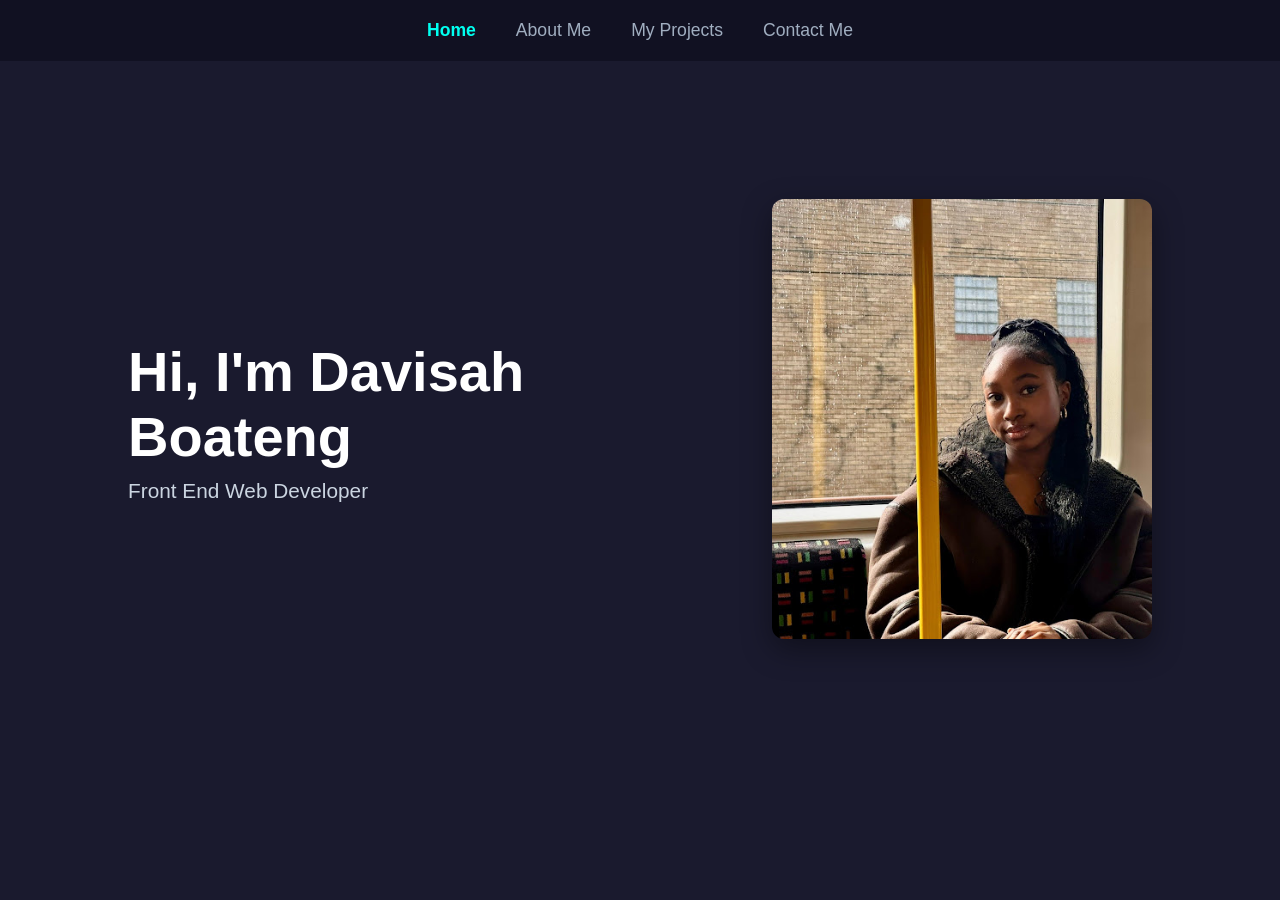
<file: index.html>
<!DOCTYPE html>
<html lang="en">
<head>
    <meta charset="UTF-8">
    <meta name="viewport" content="width=device-width, initial-scale=1.0">
    <meta name="description" content="Explore Davisah Boateng's personal portfolio website showcasing clean, responsive front-end development projects, creative CSS designs, and modern web application skills.">
    <title>Davisah Boateng | Front End Developer</title>
    <link rel="stylesheet" href="style.css">
</head>
<body>

    <!-- Main Navigation Bar -->
    <header id="home">
        <nav class="navbar">  
        <!-- Put this inside your navigation bar area -->
            <button class="hamburger" id="hamburger-btn" aria-label="Toggle navigation menu">
                <span class="bar"></span>
                <span class="bar"></span>
                <span class="bar"></span>
            </button>
            <ul class="nav-links" id="nav-links">
                <li><a href="index.html" class="active">Home</a></li>
                <li><a href="about.html">About Me</a></li>
                <li><a href="projects.html">My Projects</a></li>
                <li><a href="contact.html">Contact Me</a></li>
            </ul>
        </nav>
     </header>  
        <!-- Split Hero Elements -->
    <main>
        <div class="hero-container">
            <div class="hero-text">
                <h1>Hi, I'm Davisah Boateng</h1>
                <p class="subtitle">Front End Web Developer</p>
            </div>
            <div class="hero-image">
                <a href="https://www.linkedin.com/in/davisah-boateng-7371b7358/" target="_blank">
                    <img src="images/profile.jpg" alt="Davisah Boateng Profile Picture">
                </a>
            </div>
        </div>
    </main>
   
        <!-- Place this right before the closing body tag -->
    <script src="script.js"></script>
  


</body>
</html>
</file>
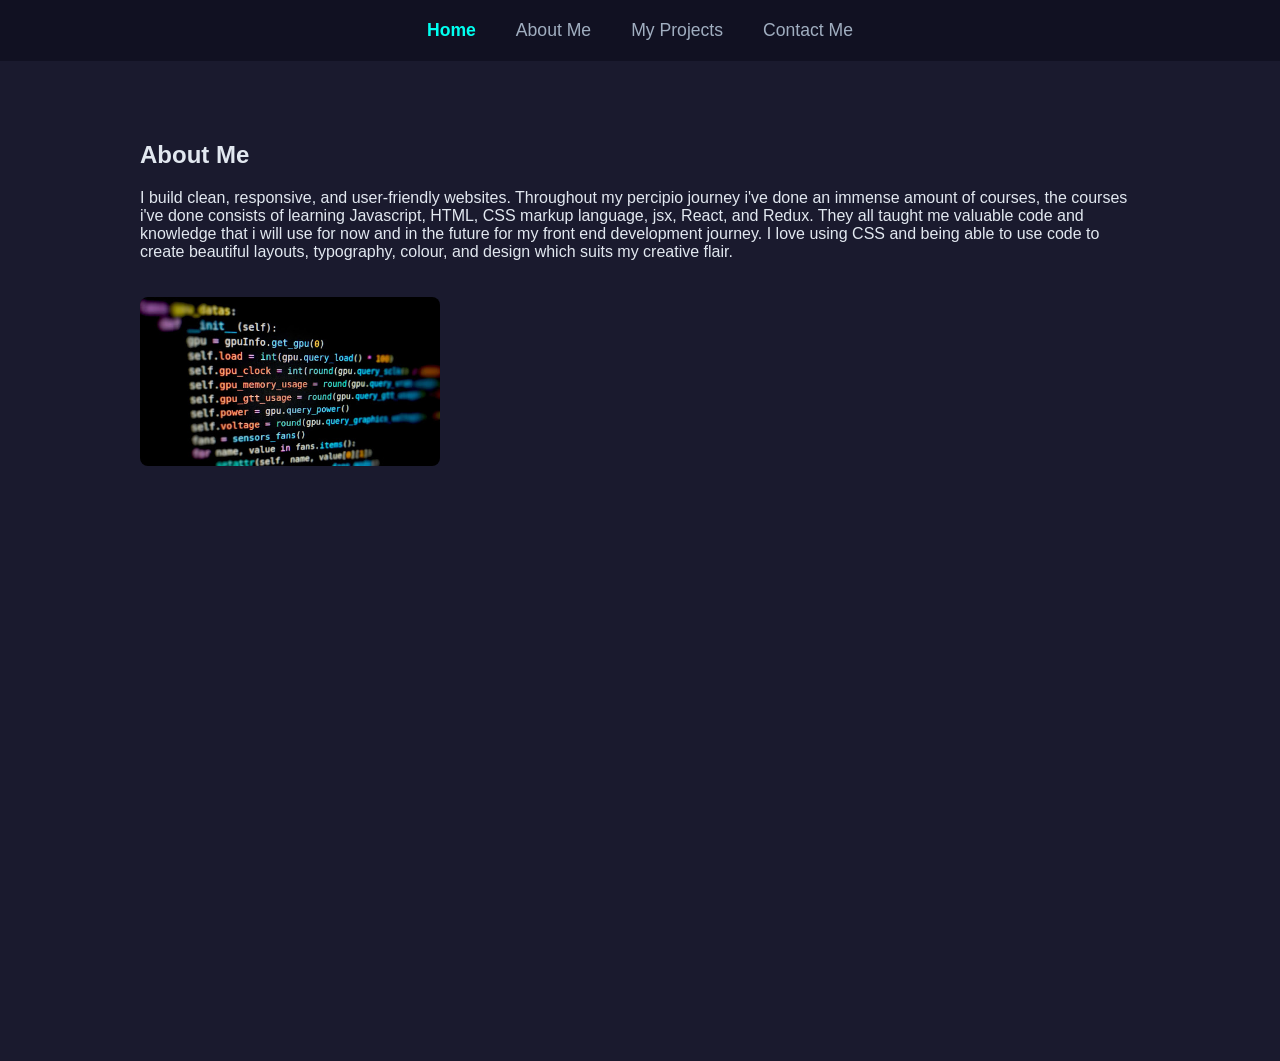
<file: about.html>
<!DOCTYPE html>
<html lang="en">
<head>
    <meta charset="UTF-8">
    <meta name="viewport" content="width=device-width, initial-scale=1.0">
    <meta name="description" content="Explore Davisah Boateng's personal portfolio website showcasing clean, responsive front-end development projects, creative CSS designs, and modern web application skills.">
    <title>Contact Me | Davisah Boateng</title>
    <title>About Me | Davisah Boateng</title>
    <link rel="stylesheet" href="style.css">
</head>
<body>

    <nav class="navbar">  
    <!-- Put this inside your navigation bar area -->
        <button class="hamburger" id="hamburger-btn" aria-label="Toggle navigation menu">
            <span class="bar"></span>
            <span class="bar"></span>
            <span class="bar"></span>
        </button>
        <ul class="nav-links" id="nav-links">
            <li><a href="index.html" class="active">Home</a></li>
            <li><a href="about.html">About Me</a></li>
            <li><a href="projects.html">My Projects</a></li>
            <li><a href="contact.html">Contact Me</a></li>
        </ul>
    </nav>
    <!-- About Page Content Layout -->
    <main class="page-content">
        <h2>About Me</h2>
        <p>I build clean, responsive, and user-friendly websites. Throughout my percipio journey i've done an immense amount of courses, the courses i've done consists of learning Javascript, HTML, CSS markup language, jsx, React, and Redux. They all taught me valuable code and knowledge that i will use for now and in the future for my front end development journey. I love using CSS and being able to use code to create beautiful layouts, typography, colour, and design which suits my creative flair.</p>
        
        <!-- Clickable Project Image Asset -->
        <a href="https://google.com" target="_blank">
            <img src="images/project.jpg" alt="Click here to view my project" width="300" style="border-radius: 8px; margin-top: 20px;">
        </a>
    </main>
   <script src="script.js"></script>
</body>
</html>
</file>
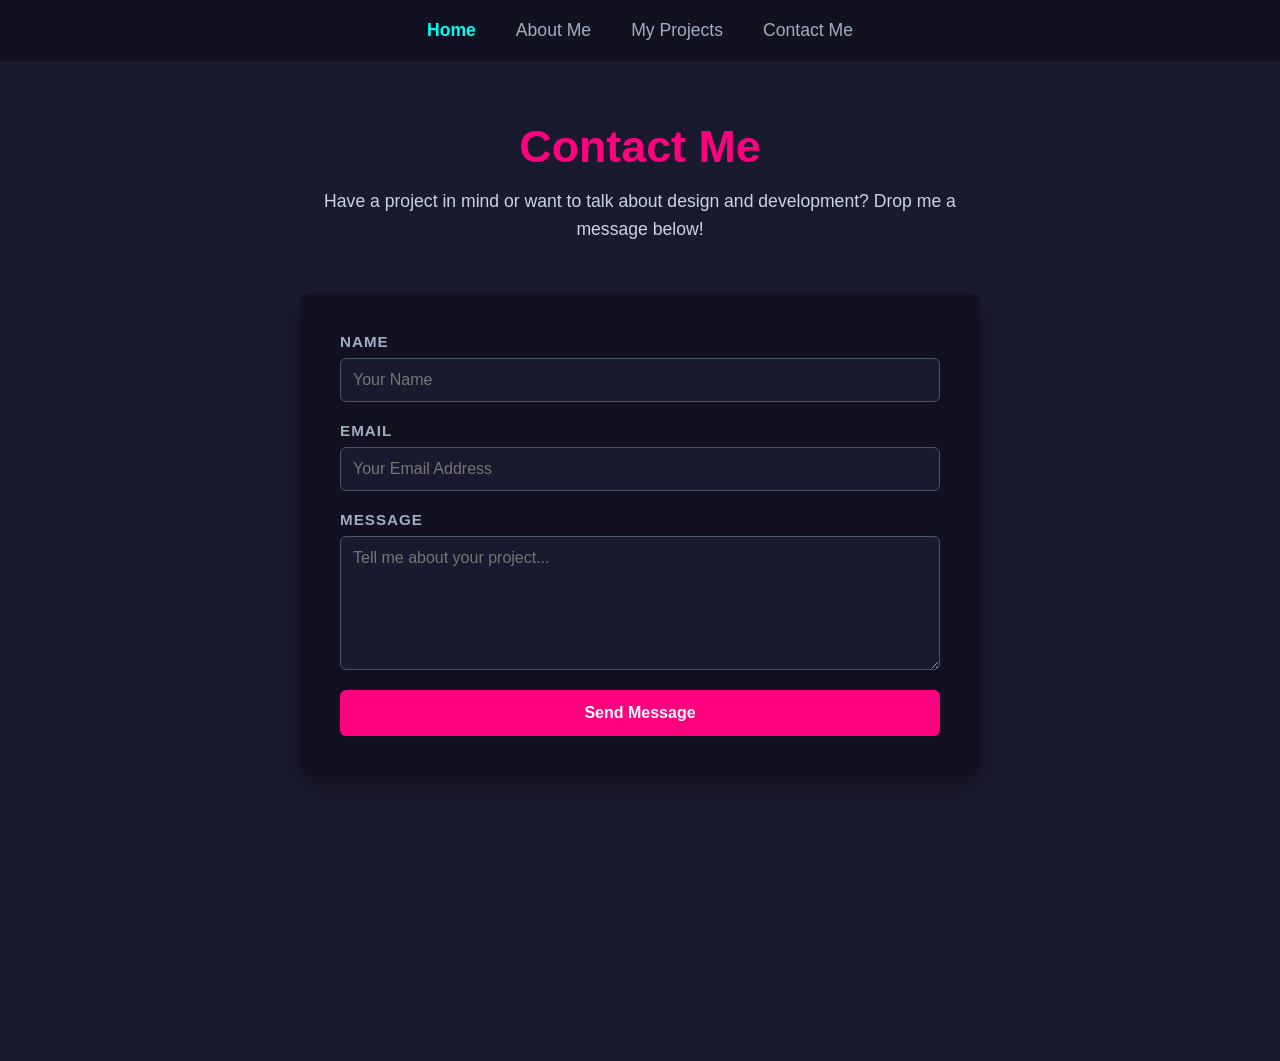
<file: contact.html>
<!DOCTYPE html>
<html lang="en">
<head>
    <meta charset="UTF-8">
    <meta name="viewport" content="width=device-width, initial-scale=1.0">
    <meta name="description" content="Explore Davisah Boateng's personal portfolio website showcasing clean, responsive front-end development projects, creative CSS designs, and modern web application skills.">
    <title>Contact Me | Davisah Boateng</title>
    <link rel="stylesheet" href="style.css">
</head>
<body>

    <!-- Main Navigation Bar -->
    <nav class="navbar">  
    <!-- Put this inside your navigation bar area -->
        <button class="hamburger" id="hamburger-btn" aria-label="Toggle navigation menu">
            <span class="bar"></span>
            <span class="bar"></span>
            <span class="bar"></span>
        </button>
        <ul class="nav-links" id="nav-links">
            <li><a href="index.html" class="active">Home</a></li>
            <li><a href="about.html">About Me</a></li>
            <li><a href="projects.html">My Projects</a></li>
            <li><a href="contact.html">Contact Me</a></li>
        </ul>
    </nav>

    <!-- Interactive Contact Form Layout -->
    <main class="page-content">
        <h2 class="page-title">Contact Me</h2>
        <p class="page-subtitle">Have a project in mind or want to talk about design and development? Drop me a message below!</p>
        
        <div class="contact-container">
            <form class="contact-form">
                <div class="form-group">
                    <label for="name">Name</label>
                    <input type="text" id="name" placeholder="Your Name" required>
                </div>
                
                <div class="form-group">
                    <label for="email">Email</label>
                    <input type="email" id="email" placeholder="Your Email Address" required>
                </div>
                
                <div class="form-group">
                    <label for="message">Message</label>
                    <textarea id="message" rows="6" placeholder="Tell me about your project..." required></textarea>
                </div>
                
                <button type="submit" class="submit-btn">Send Message</button>
            </form>
        </div>
    </main>
  <script src="script.js"></script>
</body>
</html>
</file>
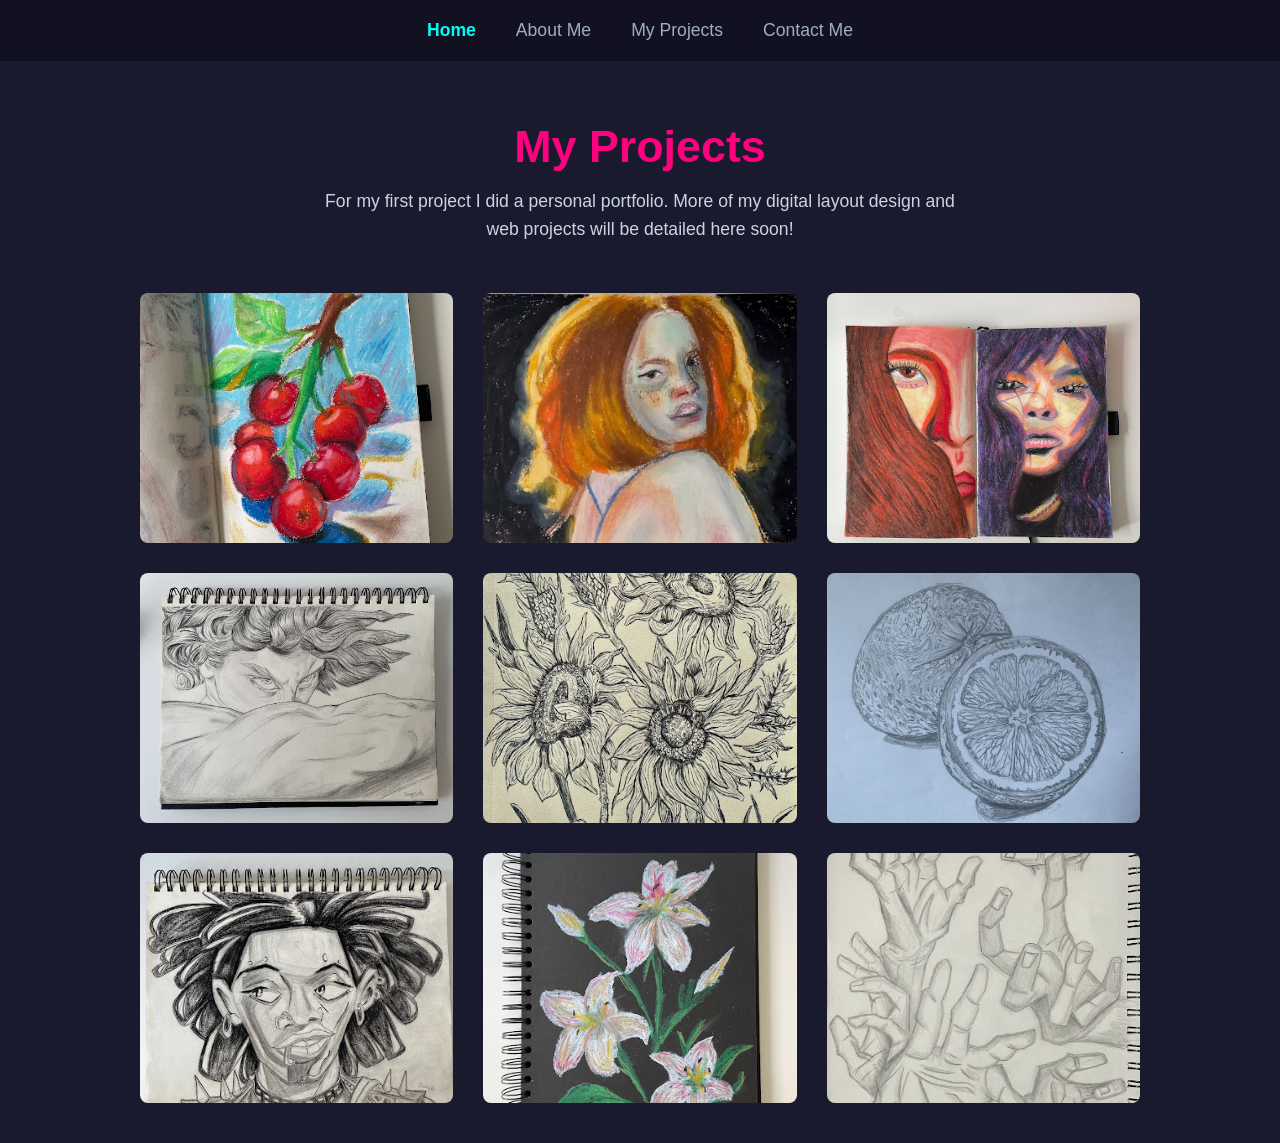
<file: projects.html>
<!DOCTYPE html>
<html lang="en">
<head>
    <meta charset="UTF-8">
    <meta name="viewport" content="width=device-width, initial-scale=1.0">
    <meta name="description" content="Explore Davisah Boateng's personal portfolio website showcasing clean, responsive front-end development projects, creative CSS designs, and modern web application skills.">
    <title>My Projects | Davisah Boateng</title>
    <link rel="stylesheet" href="style.css">
</head>
<body>

    <!-- Main Navigation Bar -->
    <nav class="navbar">  
        <!-- Put this inside your navigation bar area -->
        <button class="hamburger" id="hamburger-btn" aria-label="Toggle navigation menu">
            <span class="bar"></span>
            <span class="bar"></span>
            <span class="bar"></span>
        </button>
        <ul class="nav-links" id="nav-links">
            <li><a href="index.html" class="active">Home</a></li>
            <li><a href="about.html">About Me</a></li>
            <li><a href="projects.html">My Projects</a></li>
            <li><a href="contact.html">Contact Me</a></li>
        </ul>
    </nav>

    
    
      <main class="page-content">
    <!-- 1. Single centered title (Repeated heading removed!) -->
    <h2 class="page-title">My Projects</h2>
    <p class="page-subtitle">For my first project I did a personal portfolio. More of my digital layout design and web projects will be detailed here soon!</p>
    
    <!-- 2. The temporary layout grids filled with clean visual placeholders -->
    <div class="image-gallery-grid">
        
        <!-- Row 1 -->
        <div class="gallery-item">
            <img src="images/projectpic.jpg" alt="Description of Project 1" class="project-img">
        </div>
        <div class="gallery-item">
              <img src="images/projectpic2.jpg" alt="Description of Project 1" class="project-img">
        </div>
        <div class="gallery-item">
            <img src="images/projectpic3.jpg" alt="Description of Project 1" class="project-img">
        </div>

        <!-- Row 2 -->
        <div class="gallery-item">
             <img src="images/projectpic4.jpg" alt="Description of Project 1" class="project-img">
        </div>
        <div class="gallery-item">
            <img src="images/projectpic5.jpg" alt="Description of Project 1" class="project-img">
        </div>
        <div class="gallery-item">
            <img src="images/projectpic6.jpg" alt="Description of Project 1" class="project-img"> 
        </div>

        <! -- Row 3 -->
        <div class="gallery-item">
           <img src="images/projectpic7.jpg" alt="Description of Project 1" class="project-img"> 
        </div>
        <div class ="gallery-item">
             <img src="images/projectpic8.jpg" alt="Description of Project 1" class="project-img"> 
        </div>
        <div class ="gallery-item">
            <img src="images/projectpic9.jpg" alt="Description of Project 1" class="project-img"> 
        </div>


    </div>
</main>


   <script src="script.js"></script>


</body>
</html>
</file>
<file: style.css>
/* ==========================================================================
   GLOBAL RULES & DESKTOP VIEWPORT (Laptops & Monitors)
   ========================================================================== */
body {
  font-family: 'Segoe UI', Tahoma, Geneva, Verdana, sans-serif;
  background-color: #1a1a2e; /* Sleek dark blue theme */
  color: #e2e8f0;
  margin: 0;
  padding: 0;
  box-sizing: border-box;
}

/* Horizontal center-aligned menu bar */
.navbar {
  display: flex;
  justify-content: center;
  padding: 20px;
  background-color: #111122;
}

.nav-links {
  display: flex;
  list-style: none;
  gap: 40px;
  margin: 0;
  padding: 0;
}

.nav-links a {
  color: #a0aec0;
  text-decoration: none;
  font-size: 1.1rem;
  transition: color 0.3s ease;
}

.nav-links a.active, .nav-links a:hover {
  color: #00fff0; /* Your signature neon cyan accent color */
  font-weight: bold;
}

/* Base Page Padding */
.page-content {
  max-width: 1000px; /* Constrains layout so it doesn't get stretched too wide on big monitors */
  margin: 0 auto;
  padding: 60px 40px;
}

/* Centered Typography */
.page-title {
  font-size: 2.8rem;
  color: #ff007f; /* Electric pink */
  text-align: center;
  margin-top: 0;
  margin-bottom: 15px;
}

.page-subtitle {
  text-align: center;
  max-width: 650px;
  margin: 0 auto 50px auto;
  line-height: 1.6;
  color: #cbd5e1;
  font-size: 1.1rem;
}

/* Desktop Grid: 3 Clean Columns Wide */
.image-gallery-grid {
  display: grid;
  grid-template-columns: repeat(3, 1fr); /* 3 side-by-side squares */
  gap: 30px;
}

/* Dashboard Placeholder Visual Structure */
.placeholder-box {
  width: 100%;
  height: 250px;
  background-color: #22223b;
  border: 2px dashed #4a5568;
  border-radius: 12px;
  display: flex;
  align-items: center;
  justify-content: center;
  color: #a0aec0;
  font-size: 1.1rem;
  font-weight: 500;
  text-align: center;
  padding: 20px;
  box-sizing: border-box;
  transition: transform 0.3s ease, border-color 0.3s ease;
}

.placeholder-box:hover {
  transform: translateY(-5px);
  border-color: #00fff0;
}


/* ==========================================================================
   IPAD & TABLET VIEWPORT (Triggers below 900px wide screen scales)
   ========================================================================== */
@media (max-width: 900px) {
  .page-title {
    font-size: 2.4rem;
  }
  
  /* iPad Matrix Shift: Changes from 3 columns to 2 columns so cards don't squish */
  .image-gallery-grid {
    grid-template-columns: repeat(2, 1fr); /* Exactly 2 cards per row */
    gap: 20px;
  }
}


/* ==========================================================================
   MOBILE PHONE VIEWPORT (Triggers below 600px wide phone scales)
   ========================================================================== */
/* ==========================================================================
   MOBILE PHONE VIEWPORT (Triggers below 600px wide phone scales)
   ========================================================================== */
@media (max-width: 600px) {
  
  .navbar {
    display: flex;
    justify-content: flex-end; /* Pushes hamburger bars cleanly over to the right edge */
    align-items: center;
    padding: 15px 25px;
    position: relative;
  }

  /* Force icon container to change states on mobile layout shapes */
  .hamburger {
    display: flex !important; 
    cursor: pointer;
    background: none;
    border: none;
    flex-direction: column;
    gap: 5px;
    z-index: 100;
    padding: 5px;
  }

  /* Draw explicit layout configurations for individual bars */
  .bar {
    display: block;
    width: 25px;
    height: 3px;
    background-color: #ffffff;
    border-radius: 2px;
  }

  /* Shifts links out of horizontal display line into a absolute panel block */
  .nav-links {
    display: none; 
    position: absolute;
    top: 100%; 
    left: 0;
    width: 100%;
    background-color: #111122; 
    flex-direction: column;
    gap: 0;
    padding: 10px 0;
    text-align: center;
    z-index: 99;
    border-bottom: 2px solid #00fff0; 
  }

  .nav-links li {
    padding: 15px 0;
  }

  .nav-links a {
    font-size: 1.1rem;
    display: block;
    width: 100%;
  }

  /* Drop down interface display rule state applied dynamically by your script */
  .nav-links.open {
    display: flex;
  }

  .page-content {
    padding: 40px 20px;
  }

  .page-title {
    font-size: 2rem;
  }

  .page-subtitle {
    font-size: 1rem;
    margin-bottom: 35px;
  }

  .image-gallery-grid {
    grid-template-columns: 1fr;
    gap: 20px;
  }

  .placeholder-box {
    height: 210px;
  }
}

/* ==========================================================================
   HOMEPAGE LAYOUT SPECIFIC FIXES (Restores your split screen)
   ========================================================================== */

/* 1. Sets up the full screen grid wrapper for home content */
.hero-container {
  display: flex;
  align-items: center;
  justify-content: space-between;
  min-height: 80vh; /* Fills up the screen depth beautifully */
  padding: 0 10%; /* Creates clean side cushions */
  gap: 50px; /* Spaces your text column away from your picture column */
}

/* 2. Text layout alignment properties */
.hero-text {
  flex: 1;
  text-align: left; /* Snaps text cleanly back to the left alignment */
}

.hero-text h1 {
  font-size: 3.5rem; /* Large, punchy font size scale */
  font-weight: bold;
  color: #ffffff; /* Crisp premium white writing */
  margin: 0 0 10px 0;
}

.hero-text .subtitle {
  font-size: 1.3rem;
  color: #cbd5e1; /* Smooth grey tone subtext layer */
  margin: 0;
}

/* 3. Image container alignment properties */
.hero-image {
  flex: 1;
  display: flex;
  justify-content: flex-end; /* Pushes your picture cleanly over to the right side */
}

.hero-image img {
  width: 100%;
  max-width: 380px; /* Locks your picture to a perfect display dimension */
  height: auto;
  border-radius: 12px; /* Restores the smooth professional rounded borders */
  box-shadow: 0 10px 30px rgba(0, 0, 0, 0.4); /* Premium soft depth shadow drop */
}

/* 4. Responsive adjustments so the homepage split also looks good on phones */
@media (max-width: 768px) {
  .hero-container {
    flex-direction: column; /* Stacks text over image vertically on phone screens */
    text-align: center;
    padding: 40px 20px;
    min-height: auto;
  }
  
  .hero-text {
    text-align: center;
    margin-bottom: 30px;
  }
  
  .hero-text h1 {
    font-size: 2.5rem;
  }
  
  .hero-image {
    justify-content: center; /* Centers your portrait on handheld glass viewports */
  }
  
  .hero-image img {
    max-width: 280px;
  }
}
/* ==========================================================================
   CONTACT PAGE FORM LAYOUT
   ========================================================================== */

/* Centers the form box on the dark background canvas */
.contact-container {
  max-width: 600px;
  margin: 0 auto;
  background-color: #111122; /* Sleek contrasting card background */
  padding: 40px;
  border-radius: 12px;
  box-shadow: 0 10px 25px rgba(0, 0, 0, 0.3);
}

.form-group {
  display: flex;
  flex-direction: column;
  margin-bottom: 20px;
}

/* Graphic alignment styling for labels */
.form-group label {
  font-size: 0.95rem;
  font-weight: bold;
  color: #a0aec0;
  margin-bottom: 8px;
  text-transform: uppercase;
  letter-spacing: 1px;
}

/* Inputs and Message boxes styling */
.form-group input, 
.form-group textarea {
  background-color: #1a1a2e;
  border: 1px solid #4a5568;
  border-radius: 6px;
  padding: 12px;
  color: #ffffff;
  font-size: 1rem;
  font-family: inherit;
  transition: border-color 0.3s ease;
}

/* Interactive focus glow effect when a user clicks to type */
.form-group input:focus, 
.form-group textarea:focus {
  outline: none;
  border-color: #00fff0; /* Your signature neon cyan highlight edge */
}

/* Premium submit button alignment properties */
.submit-btn {
  background-color: #ff007f; /* Electric pink to draw attention */
  color: #ffffff;
  border: none;
  border-radius: 6px;
  padding: 14px 28px;
  font-size: 1rem;
  font-weight: bold;
  cursor: pointer;
  width: 100%; /* Spreads button fully across the form container width */
  transition: background-color 0.3s ease, transform 0.2s ease;
}

.submit-btn:hover {
  background-color: #e0006c;
  transform: translateY(-2px);
}

/* ==========================================================================
   MOBILE RESPONSIVENESS OVERRIDE FOR FORM
   ========================================================================== */
@media (max-width: 600px) {
  .contact-container {
    padding: 25px 20px; /* Thinner border gutters for phone glass viewports */
  }
}
/* This styles the image tags inside your boxes */
.project-img {
    width: 100%;          /* Forces the image to match the box width exactly */
    height: 100%;         /* Forces the image to match the box height exactly */
    object-fit: cover;    /* Crops the image to fit the box perfectly without distortion */
    display: block;       /* Removes unwanted white gaps beneath the image */
    border-radius: 8px;   /* Optional: gives your images rounded corners to match the boxes */
}

/* Ensure your gallery-item containers have a locked height if they don't already */
.gallery-item {
    height: 250px;        /* Adjust this number to make the boxes taller or shorter */
    overflow: hidden;     /* Prevents any oversized images from spilling out */
}
/* Locate your section wrappers or container classes */
.page-content, .about-section, .contact-section {
    /* ❌ DELETE THIS LINE IF YOU HAVE IT: height: 100vh; or height: 800px; */
    
    /*  ADD THESE TWO LINES INSTEAD: */
    min-height: 100vh;    /* Takes up the full laptop viewport as a minimum fallback */
    height: auto;         /* Forces the box to shrink or grow dynamically with the content */
    
    padding-bottom: 40px; /* Optional: adds a nice, intentional safety gap at the bottom */
}
/* 📱 GLOBAL MOBILE FIX: Forces all pages to wrap tightly on phones */
@media (max-width: 768px) {
  main, 
  .page-content, 
  section, 
  .image-gallery-grid {
    height: auto !important;
    min-height: 100vh !important;
    padding-bottom: 60px !important;
  }
}
/* 1. Base Styles for the Hamburger Button (Hidden on Desktop) */
.hamburger {
  display: none;
  cursor: pointer;
  background: none;
  border: none;
  flex-direction: column;
  gap: 5px;
  padding: 5px;
}

.bar {
  display: block;
  width: 25px;
  height: 3px;
  background-color: #ffffff; /* Matches your white text */
  border-radius: 2px;
}

/* 2. Responsive Mobile Styles (Triggered under 768px wide) */
@media (max-width: 768px) {
  .hamburger {
    display: flex; /* Shows the hamburger lines on mobile */
  }

  .nav-links {
    display: none; /* Hides the standard horizontal row layout */
    position: absolute;
    top: 60px; /* Adjust this to match the height of your nav bar */
    left: 0;
    width: 100%;
    background-color: #121620; /* Matches your dark portfolio background color */
    flex-direction: column;
    gap: 0;
    padding: 20px 0;
    text-align: center;
    border-bottom: 1px solid rgba(255, 255, 255, 0.1);
  }

  .nav-links li {
    padding: 15px 0;
  }

  /* 3. The Toggle Rule: When JS drops the 'open' class, show the menu */
  .nav-links.open {
    display: flex;
  }
}
/* --- FIXED MOBILE STYLES --- */
@media (max-width: 768px) {
  
  /* Make sure the navbar behaves as a container and pushes elements to the sides */
  .navbar {
    display: flex;
    justify-content: flex-end; /* Pushes the hamburger button to the right side */
    align-items: center;
    padding: 15px 20px;
    position: relative; /* Essential for alignment */
    min-height: 50px;
  }

  /* Force the hamburger button to display as a flex block with width/height */
  .hamburger {
    display: flex !important; /* Forces it to show up on mobile screens */
    cursor: pointer;
    background: none;
    border: none;
    flex-direction: column;
    gap: 5px;
    z-index: 100; /* Makes sure it sits on top of everything else */
  }

  /* Style the actual 3 white lines inside the button */
  .bar {
    display: block;
    width: 25px;
    height: 3px;
    background-color: #ffffff; /* Explicitly makes the lines solid white */
  }

  /* Hide the vertical link stack off-screen by default until toggled */
  .nav-links {
    display: none; 
    position: absolute;
    top: 100%; /* Drops it cleanly right below the nav bar row */
    left: 0;
    width: 100%;
    background-color: #121620; /* Matches your dark background */
    flex-direction: column;
    gap: 0;
    padding: 15px 0;
    text-align: center;
    z-index: 99;
  }

  .nav-links li {
    padding: 12px 0;
  }

  /* When your JavaScript drops the 'open' class on the menu, show it! */
  .nav-links.open {
    display: flex;
  }
}
</file>
